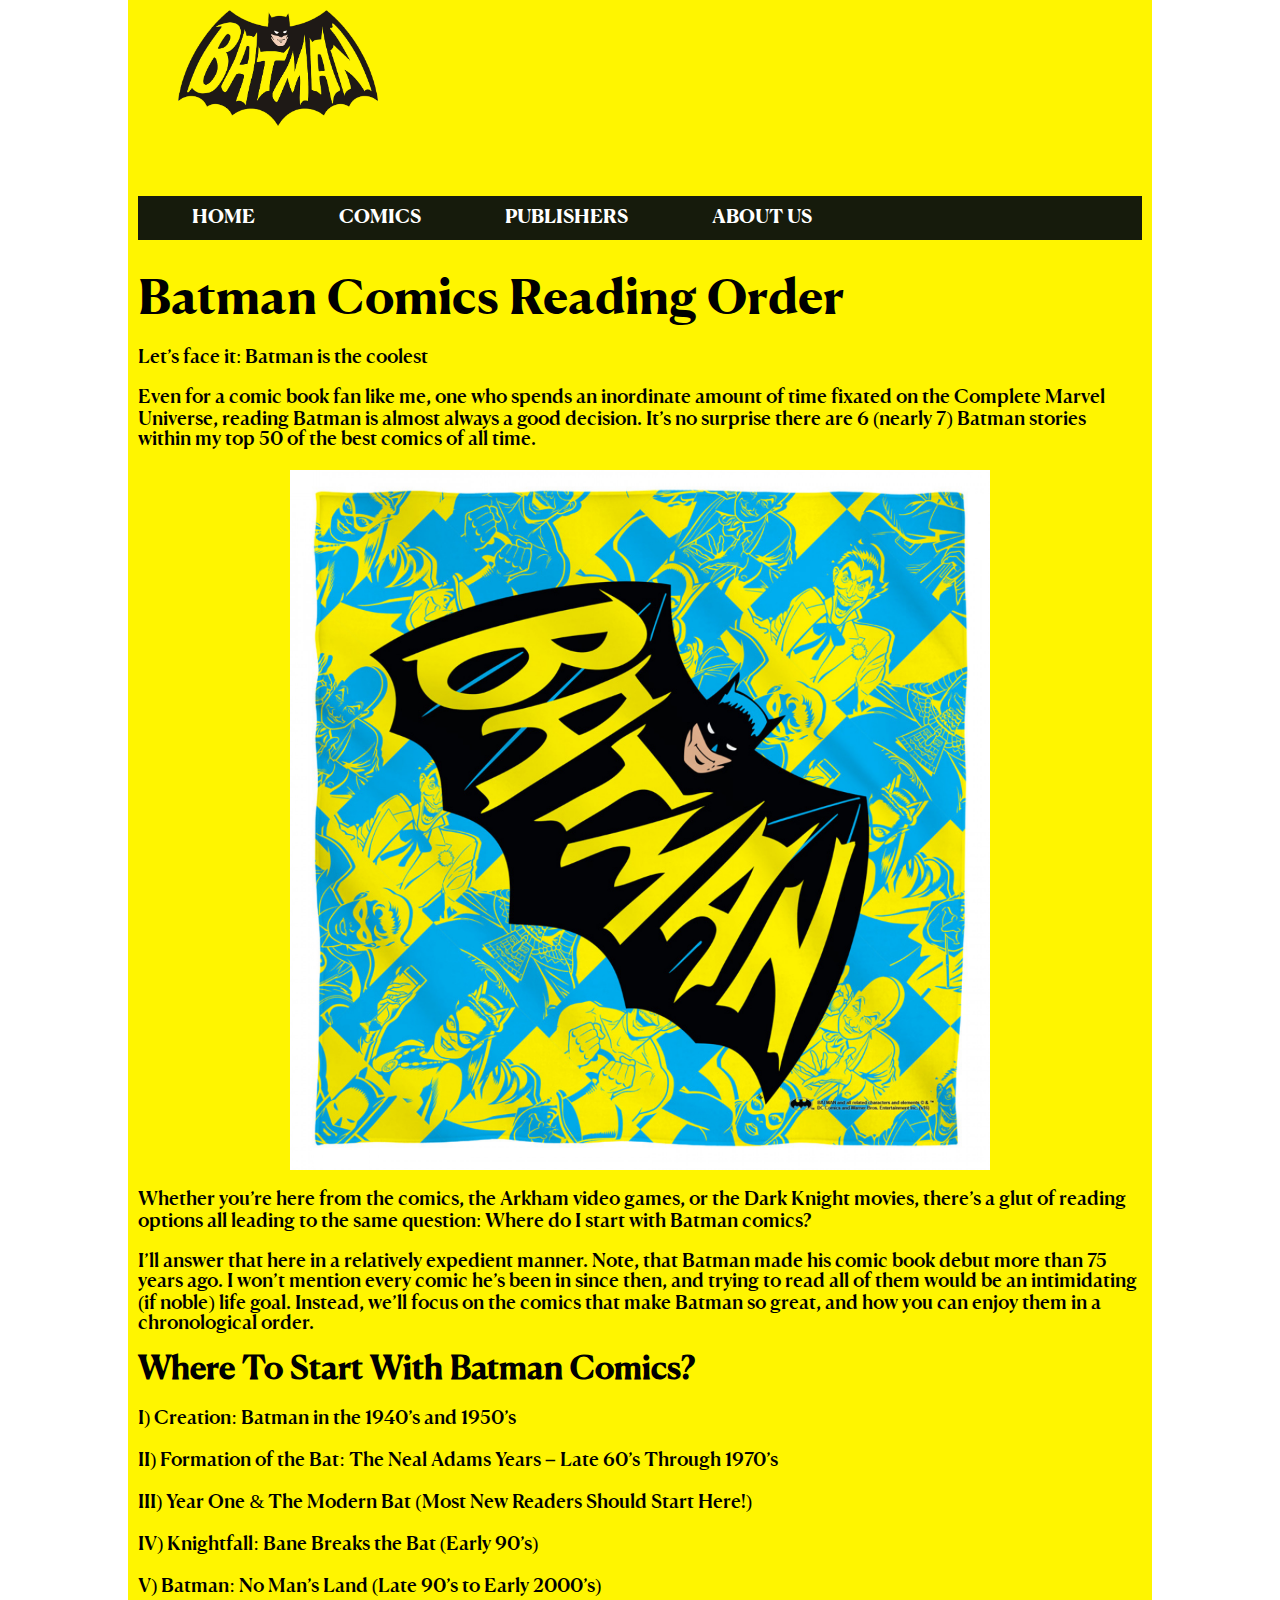
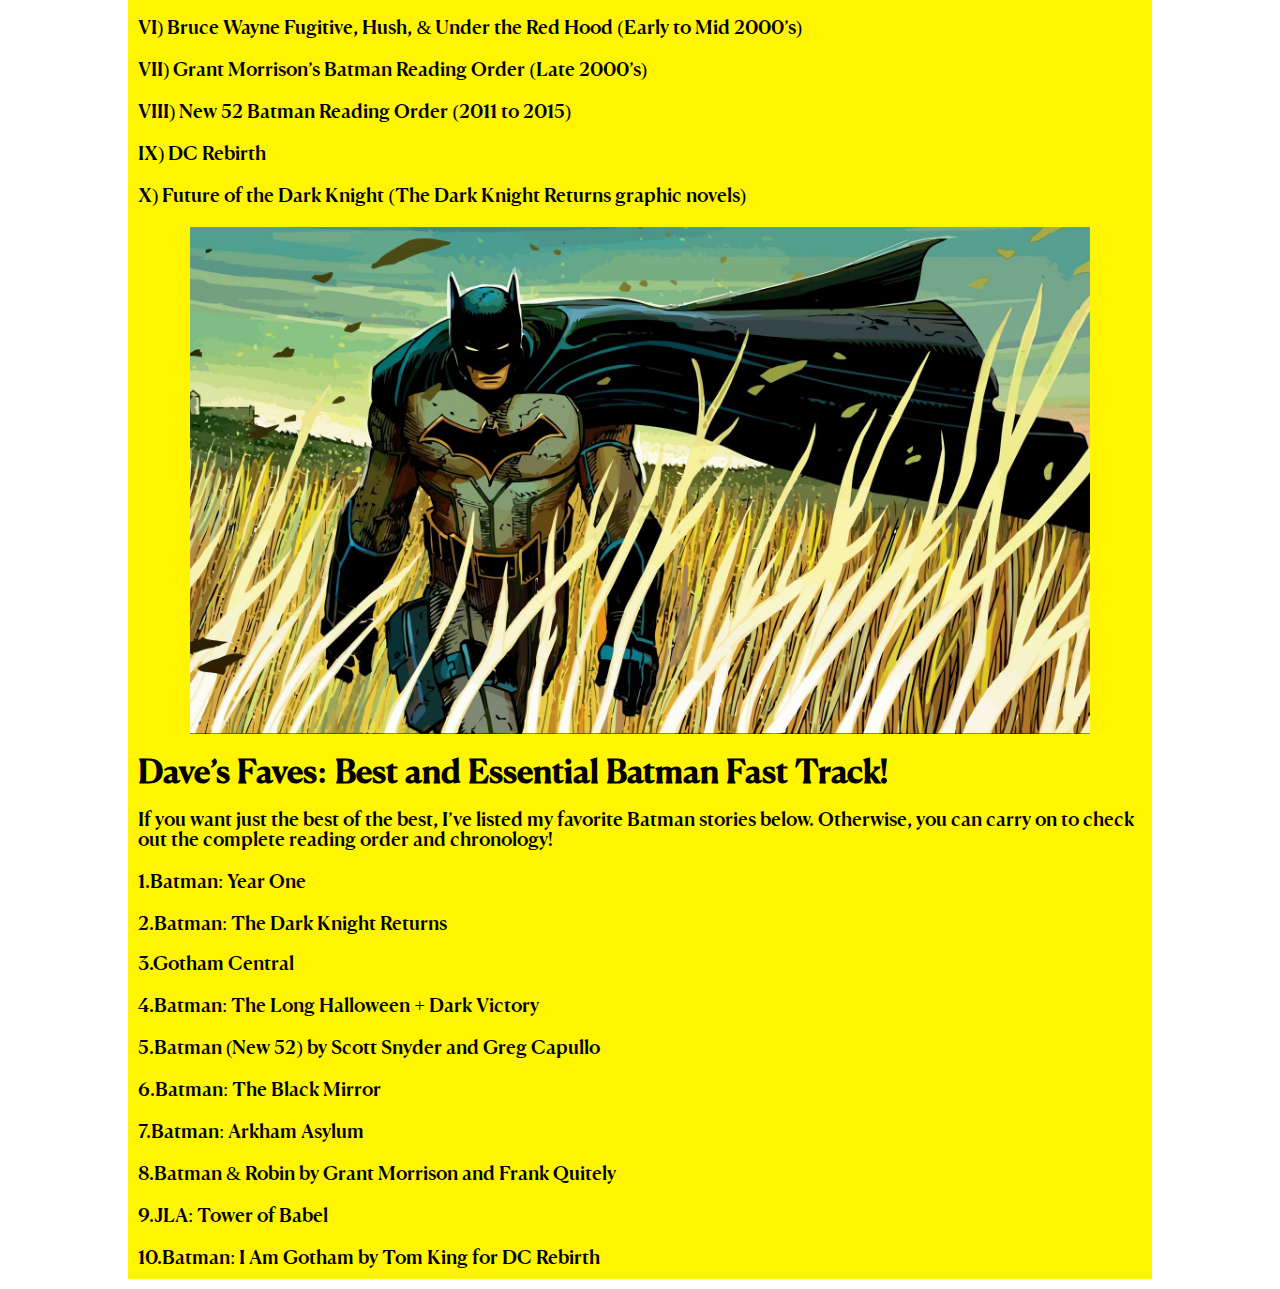
<file: index.html>
<!DOCTYPE html>
<html lang="en">
  <head>
    <meta charset="UTF-8" />
    <meta http-equiv="X-UA-Compatible" content="IE=edge" />
    <meta name="viewport" content="width=device-width, initial-scale=1.0" />
    <title>The Comic Front</title>
    <link rel="stylesheet" href="styles.css" />
    <link rel="preconnect" href="https://fonts.googleapis.com" />
    <link rel="preconnect" href="https://fonts.gstatic.com" crossorigin />
    <link
      href="https://fonts.googleapis.com/css2?family=Work+Sans:wght@400;700&display=swap"
      rel="stylesheet"
    />
  </head>
  <body>
    <div class="container">
      <div class="logo-container"></div>
      <img
            class="title logo"
            src="logo.png"
            width="100%"
            height="100%"
            alt="the yellow and black batman logo"
          />
        </div>
        <div class="title brand container">
          <!-- <section>THE COMIC FRONT.</section> -->
          </div>
      <nav class="container">
        <div class="menu-bar">
          <ul>
            <li><a href="#">HOME</a></li>
            <li><a href="#">COMICS</a></li>
            <li><a href="#">PUBLISHERS</a></li>
            <li><a href="#">ABOUT US</a></li>
          </ul>
        </div>
      </nav>
      <h1 class="container">Batman Comics Reading Order</h1>
      <p class="container" id="first-line">Let’s face it: Batman is the coolest</p>
      <p class="container">
        Even for a comic book fan like me, one who spends an inordinate amount
        of time fixated on the Complete Marvel Universe, reading Batman is
        almost always a good decision. It’s no surprise there are 6 (nearly 7)
        Batman stories within my top 50 of the best comics of all time.
      </p>
      <div class="container"><img id="comic-pic" src="picture.jpg" alt="batman comic" /></div>
      <p class="container"> Whether you’re here from the comics, the Arkham video games, or the Dark Knight movies, there’s a glut of reading options all leading to the same question: Where do I start with Batman comics?</p>
     <p class="container">I’ll answer that here in a relatively expedient manner. Note, that Batman made his comic book debut more than 75 years ago. I won’t mention every comic he’s been in since then, and trying to read all of them would be an intimidating (if noble) life goal. Instead, we’ll focus on the comics that make Batman so great, and how you can enjoy them in a chronological order.</p>
      <p class="container"><strong >Where To Start With Batman Comics?</strong></p>
    <p class="container">
      I) Creation: Batman in the 1940’s and 1950’s</p>
    <p class="container">
 II) Formation of the Bat: The Neal Adams Years – Late 60’s Through 1970’s</p>
    <p class="container">
 III) Year One & The Modern Bat (Most New Readers Should Start Here!)</p>
    <p class="container">
IV) Knightfall: Bane Breaks the Bat (Early 90’s)</p>
    <p class="container">
V) Batman: No Man’s Land (Late 90’s to Early 2000’s)</p>
    <p class="container">
      VI) Bruce Wayne Fugitive, Hush, & Under the Red Hood (Early to Mid 2000’s)</p>
    <p class="container">
      VII) Grant Morrison’s Batman Reading Order (Late 2000’s)</p>
    <p class="container">
      VIII) New 52 Batman Reading Order (2011 to 2015)</p>
    <p class="container">
      IX) DC Rebirth</p>
    <p class="container">
      X) Future of the Dark Knight (The Dark Knight Returns graphic novels)</p>
<p class="container"><img id="bat-farm-img" src="bat-farm.jpg" alt="batman in farm"></p>
      <p class="container"> <strong>Dave’s Faves: Best and Essential Batman Fast Track!</strong></p>
<p class="container">If you want just the best of the best, I’ve listed my favorite Batman stories below. Otherwise, you can carry on to check out the complete reading order and chronology!</p>  
<p class="container">1.Batman: Year One</p>
  <p class="container">
    2.Batman: The Dark Knight Returns</p>
  <p class="container">3.Gotham Central</p>
  <p class="container">
  4.Batman: The Long Halloween + Dark Victory</p>
  <p class="container">
    5.Batman (New 52) by Scott Snyder and Greg Capullo</p>
  <p class="container">
    6.Batman: The Black Mirror</p>
  <p class="container">
    7.Batman: Arkham Asylum</p>
  <p class="container">
    8.Batman & Robin by Grant Morrison and Frank Quitely</p>
  <p class="container">
    9.JLA: Tower of Babel</p>
  <p class="container">
    10.Batman: I Am Gotham by Tom King for DC Rebirth</p>
</div>
  </body>
</html>
</file>
<file: styles.css>
@font-face {
    font-family: 'canela_deck_regular_trialRg';
    src: url('caneladeck-medium-trial-webfont.woff') format('woff');
    font-weight: normal;
    font-style: normal;

}

@font-face {
    font-family: 'canela_deck_trialbold';
    src: url('caneladeck-bold-trial-webfont.woff') format('woff');
    font-weight: normal;
    font-style: normal;
}

body{
    margin: auto;
}

:root{
    --color-primary:#00e8ff;
    --color-secondary:rgba(22, 27, 12, 1);
    --color-accent:  #fff500;
    --text-primary: 'canela_deck_regular_trialRg';
    --text-heading:'canela_deck_trialbold';
}

h1{
    font-family: var(--text-heading);
    font-size: 3rem;
}
.logo{
    width: 200px;
    padding: 10px;
    margin-left: 30px;
}

  nav{
    /* background-color: var(--color-accent); */
    display: flex;
    margin-inline: auto;
    width: 1400px;
    margin-top: -10px;

}

nav ul{
    padding: 12px;
    list-style: none;
    display: flex;
    align-content:space-around;
    background-color: var(--color-secondary);
    height: 20px;
    width: 1024px;
    
}

nav li{
    margin-left: 2em;
    margin-right: 2em;
    font-family: var(--text-heading);
}

nav a{
    color: white;
    text-decoration: none;
    font-size: 1.2rem;
    font-weight: 600;
    text-transform: uppercase;
    padding: 10px;
}

p{
    font-family: var(--text-primary);
    font-size: 1.2rem;
    padding: 10px;
    box-sizing: border-box;
}

.container{
    background-color: var(--color-accent);
    width: 1024px;
    margin: auto;
    margin-top: -10px;
    padding: 10px;
    box-sizing: border-box;
    margin-bottom: 10px;
}
#comic-pic {
    width: 700px;
    margin: auto;
    display: block;
    /* margin-left : 20px; */
}

#bat-farm-img{
    width: 900px;
    margin: auto;
    display: block;
    /* border: 2px solid white;
    border-radius: 5px; */
}

.menu-bar{
    display: flex;
    width: 1024px;
    margin: auto;
    box-sizing: border-box;
    overflow: hidden;
}

.brand{
    display: flex;
    justify-content: flex-end;
}

strong {
    font-size: 2rem;
   font-weight: 600;
}
</file>
